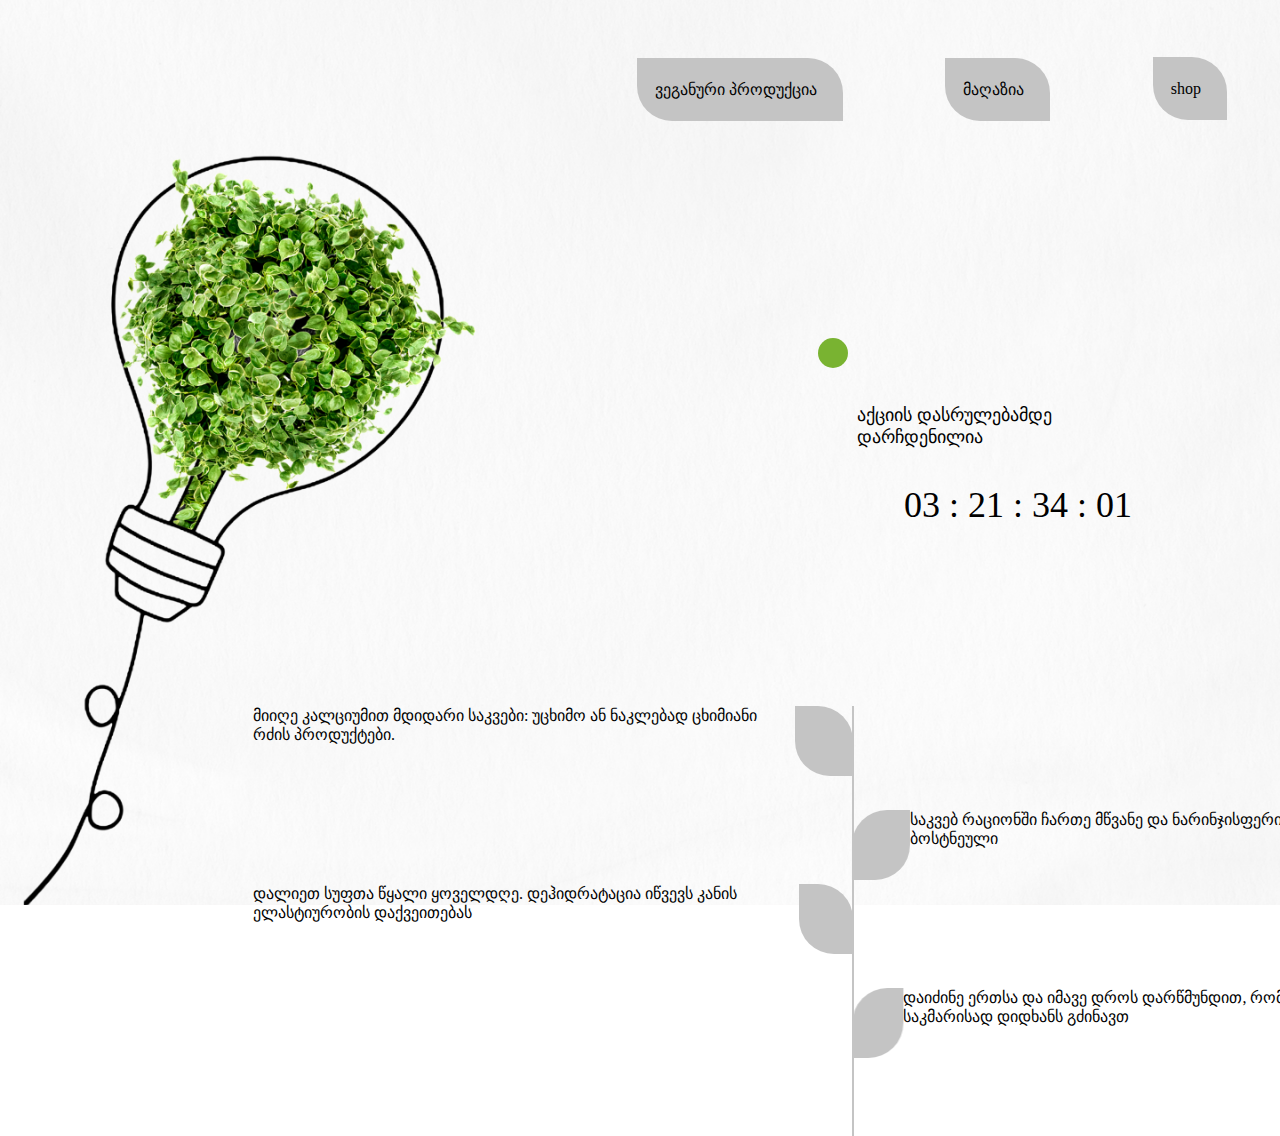
<file: index.html>
<!DOCTYPE html>
<html lang="en">
<head>
    <meta charset="UTF-8">
    <meta http-equiv="X-UA-Compatible" content="IE=edge">
    <meta name="viewport" content="width=device-width, 
    initial-scale=1.0">
    <link rel="stylesheet" href="style/style.css">
    <title>Document</title>
</head>
<body>
    <header>
        <nav>
            <div class="nav">
                <div></div>
                <div></div>
                <div></div>
            </div>
            <ul>
                <li class="a"><a href="index.html">ვეგანური პროდუქცია</a></li>
                <li class="b"><a href="shoping.html">მაღაზია</a></li>
                <li class="c"><a href="shop.html">shop</a></li>
            </ul>
            
        </nav>
    </header>
    <main>
        <div class="timebox">
            <div class="ball"> </div>
            <p class="text">აქციის დასრულებამდე დარჩდენილია</p>
            <p class="time">03 : 21 : 34 : 01</p>
        </div>
        <div class="conteiner">

          <div class="box">

            
            <div class="box-4">
                <div class="leaf-4"></div>
                <p>მიიღე კალციუმით მდიდარი საკვები: 
                    უცხიმო ან ნაკლებად ცხიმიანი რძის პროდუქტები.</p>
            </div>

            <div class="box-4">
                <div class="leaf-4"></div>
                <p>საკვებ რაციონში ჩართე მწვანე და ნარინჯისფერი
                    ხილი და ბოსტნეული</p>
            </div>
            
            <div class="box-4">
                <div class="leaf-4"></div>
                <p>დალიეთ  სუფთა წყალი ყოველდღე. 
                    დეჰიდრატაცია იწვევს კანის ელასტიურობის დაქვეითებას.</p>
            </div>
            
            <div class="box-4">
                <div class="leaf-4"></div>
                <p>დაიძინე ერთსა და იმავე დროს დარწმუნდით, რომ საკმარისად დიდხანს გძინავთ.</p>
            </div>

            <div class="box-1">
                <p>მიიღე კალციუმით მდიდარი საკვები: 
                    უცხიმო ან ნაკლებად ცხიმიანი რძის პროდუქტები.</p>
                <div class="leaf-1"></div>
            </div>

            <div class="box-3">
                <p>დაიძინე ერთსა და იმავე დროს დარწმუნდით, რომ საკმარისად დიდხანს გძინავთ</p>
                <div class="leaf-3"></div>
            </div>
            
            <div class="box-2">
                <div class="leaf-2"></div>
                <p>საკვებ რაციონში ჩართე მწვანე და ნარინჯისფერი
                    ხილი და ბოსტნეული</p>
            </div>
            <div class="box-1">
                <p>დალიეთ  სუფთა წყალი ყოველდღე. 
                    დეჰიდრატაცია იწვევს კანის ელასტიურობის დაქვეითებას</p>
                <div class="leaf-1"></div>
            </div>

            <div class="box-3">
                <p>დაიძინე ერთსა და იმავე დროს დარწმუნდით, რომ საკმარისად დიდხანს გძინავთ</p>
                <div class="leaf-3"></div>
            </div>
        
            <div class="box-2">
                <div class="leaf-2"></div>
                <p>დაიძინე ერთსა და იმავე დროს დარწმუნდით, რომ საკმარისად დიდხანს გძინავთ</p>
            </div>

          </div>
          <div class="line"></div>
        </div>
    </main>
    <footer></footer>
    
</body>
</html>
</file>
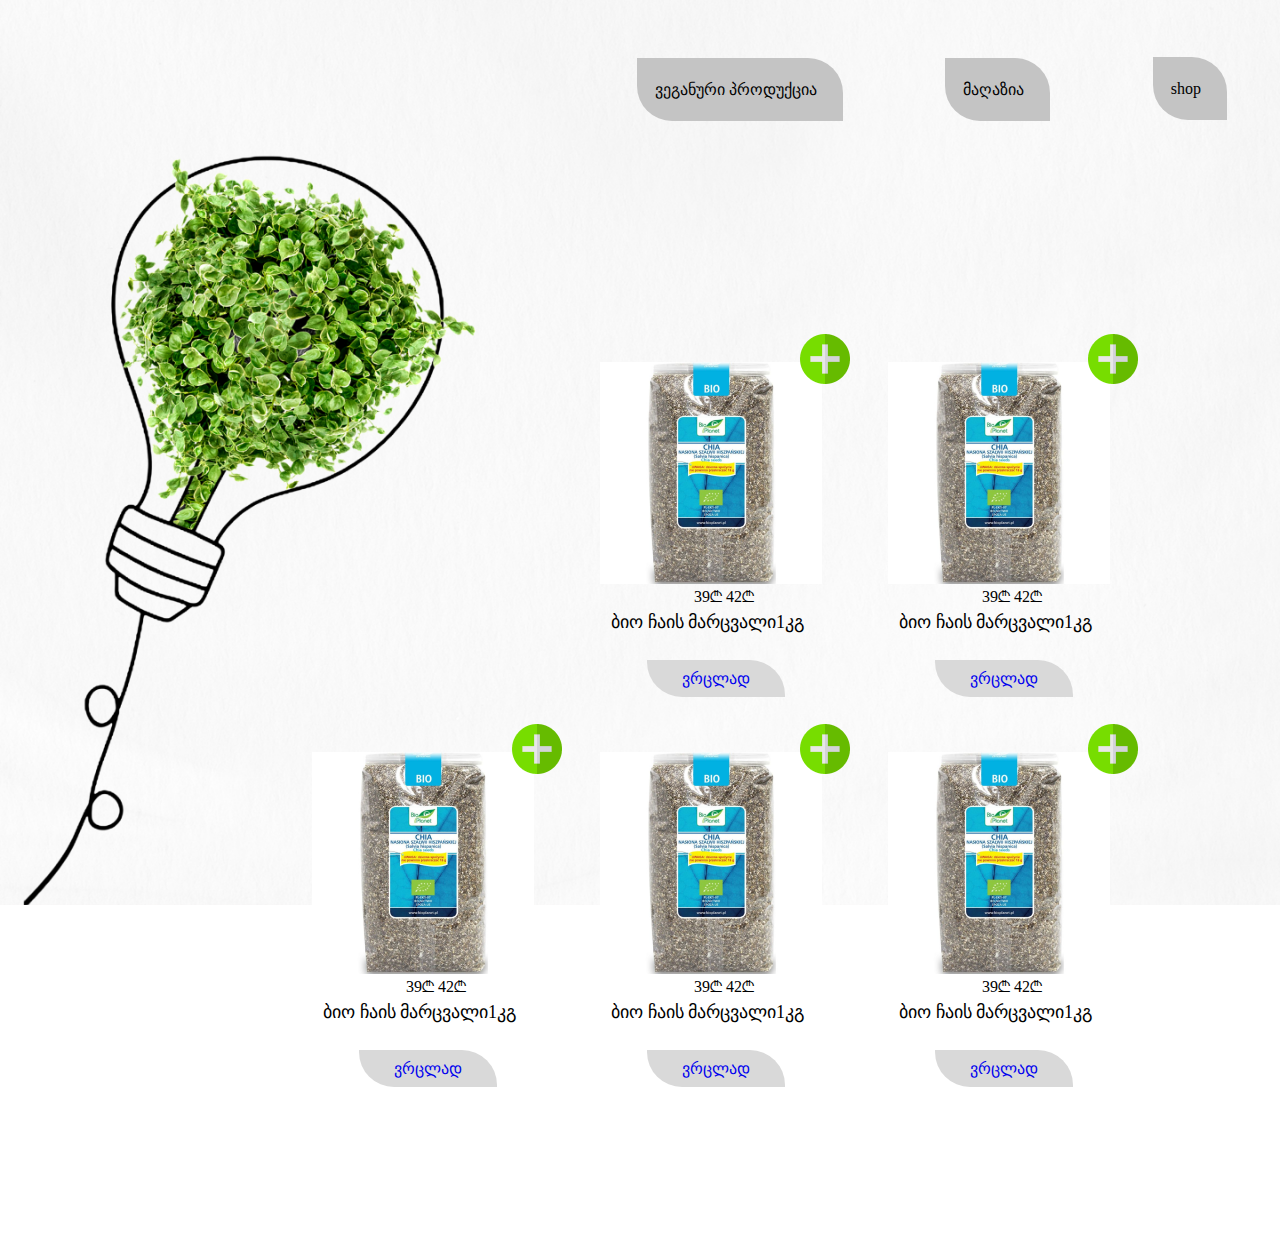
<file: organicfood.html>
<!DOCTYPE html>
<html lang="en">
<head>
    <meta charset="UTF-8">
    <meta http-equiv="X-UA-Compatible" content="IE=edge">
    <meta name="viewport" content="width=device-width, 
    initial-scale=1.0">
    <link rel="stylesheet" href="style/style.css">
    <title>Document</title>
</head>
<body>
    <header>
        <nav>
             <div class="nav">
                <div></div>
                <div></div>
                <div></div>
            </div> 
            <ul class="organic">
               <li><a href="#">ბიო საკვები</a></li>
               <li><a href="#">დეტოქსი</a></li>
               <li><a href="#">სუპერფუდი</a></li>
               <li><a href="#">ვიტამინები</a></li>
               <li><a href="#">დიაბეტური კეტოდიეტა</a></li>
               <li><a href="#">სახლის ჰიგიენა / სარეცხისითხეები</a></li>
            </ul>
            <ul class="index">
                <li class="a"><a href="index.html">ვეგანური პროდუქცია</a></li>
                <li class="b"><a href="shoping.html">მაღაზია</a></li>
                <li class="c"><a href="shop.html">shop</a></li>
            </ul>
            
        </nav>
    </header>
    <main>
        <div class="textbox-1">
            <p><a href="#">ბიოსაკვები</a></p>
            <p><a href="#">დეტოქსი</a></p>
            <p><a href="#">სუპერფუდი</a></p>
            <p><a href="#">ვიტამინები</a></p>
            <p><a href="#">დიაბეტურიკეტოდიეტა</a></p>
            <p><a href="#">სახლისჰიგიენასარეცხისითხეები</a></p>            
         </div>
         <div class="stick-1"></div>
       <article class="top">
          <section class="conteiner">
            <section class="hided">
                <div></div>
              </section>
              <section>
                 <div></div>
                 <p class="mani">39₾ <del>42₾</del> </p>
                 <p class="text">ბიო ჩაის მარცვალი1კგ</p>
                 <a href="#">ვრცლად</a>
              </section>
              <section>
                <div></div>
                <p class="mani">39₾ <del>42₾</del> </p>
                <p class="text">ბიო ჩაის მარცვალი1კგ</p>
                <a href="#">ვრცლად</a>
             </section>
             <section>
                <div></div>
                <p class="mani">39₾ <del>42₾</del> </p>
                <p class="text">ბიო ჩაის მარცვალი1კგ</p>
                <a href="#">ვრცლად</a>
             </section>
             <section>
                <div></div>
                <p class="mani">39₾ <del>42₾</del> </p>
                <p class="text">ბიო ჩაის მარცვალი1კგ</p>
                <a href="#">ვრცლად</a>
             </section>
             <section>
                <div></div>
                <p class="mani">39₾ <del>42₾</del> </p>
                <p class="text">ბიო ჩაის მარცვალი1კგ</p>
                <a href="#">ვრცლად</a>
             </section>
          </section>
             <div class="stick">
               <div class="greenstick"></div>
             </div>
             <div class="textbox">
                <p><a href="#">ბიოსაკვები</a></p>
                <p><a href="#">დეტოქსი</a></p>
                <p><a href="#">სუპერფუდი</a></p>
                <p><a href="#">ვიტამინები</a></p>
                <p><a href="#">დიაბეტურიკეტოდიეტა</a></p>
                <p><a href="#">სახლისჰიგიენასარეცხისითხეები</a></p>            
             </div>
       </article>

          

    </main>
    <footer></footer>
    
</body>
</html>
</file>
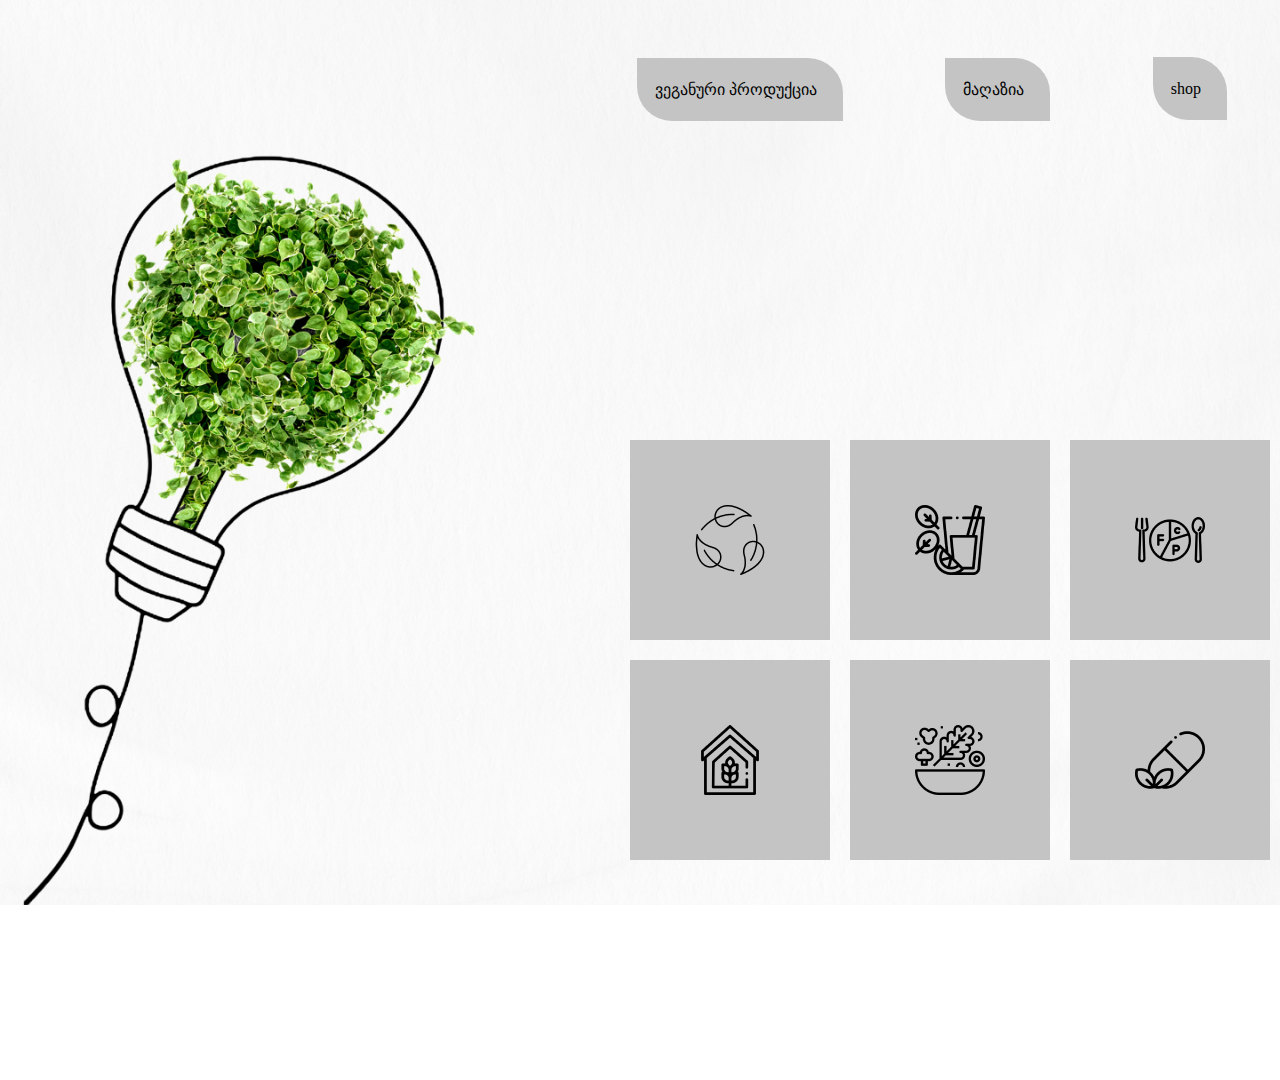
<file: shop.html>
<!DOCTYPE html>
<html lang="en">
<head>
    <meta charset="UTF-8">
    <meta http-equiv="X-UA-Compatible" content="IE=edge">
    <meta name="viewport" content="width=device-width, 
    initial-scale=1.0">
    <link rel="stylesheet" href="style/style.css">
    <title>Document</title>
</head>
<body>
    <header>
        <nav>
            <div class="nav">
                <div></div>
                <div></div>
                <div></div>
            </div>
            <ul>
                <li class="a"><a href="index.html">ვეგანური პროდუქცია</a></li>
                <li class="b"><a href="shoping.html">მაღაზია</a></li>
                <li class="c"><a href="shop.html">shop</a></li>
            </ul>
            
        </nav>
    </header>
    <main>
        <div class="produqtbox">
            <div class="produqt-1">
                <a href="organicfood.html"><p class="bio">ბიო საკვები</p></a>
            </div>
            <div class="produqt-2">
                <a href="#"><p class="bio">დეტოქსი</p></a>
            </div>
            <div class="produqt-3">
                <a href="#"><p class="bio">დიაბეტური კეტო დიეტა</p></a>
            </div>
            <div class="produqt-4">
                <a href="#"><p class="bio">სახლის ჰიგიენასარეცხი სითხეები</p></a>
            </div>
            <div class="produqt-5">
                <a href="#"><p class="bio">სუპერფუდი</p></a>
            </div>
            <div class="produqt-6">
                <a href="#"><p class="bio">ვიტამინები</p></a>
            </div>
        </div>
    </main>
    <footer></footer>
    
</body>
</html>
</file>
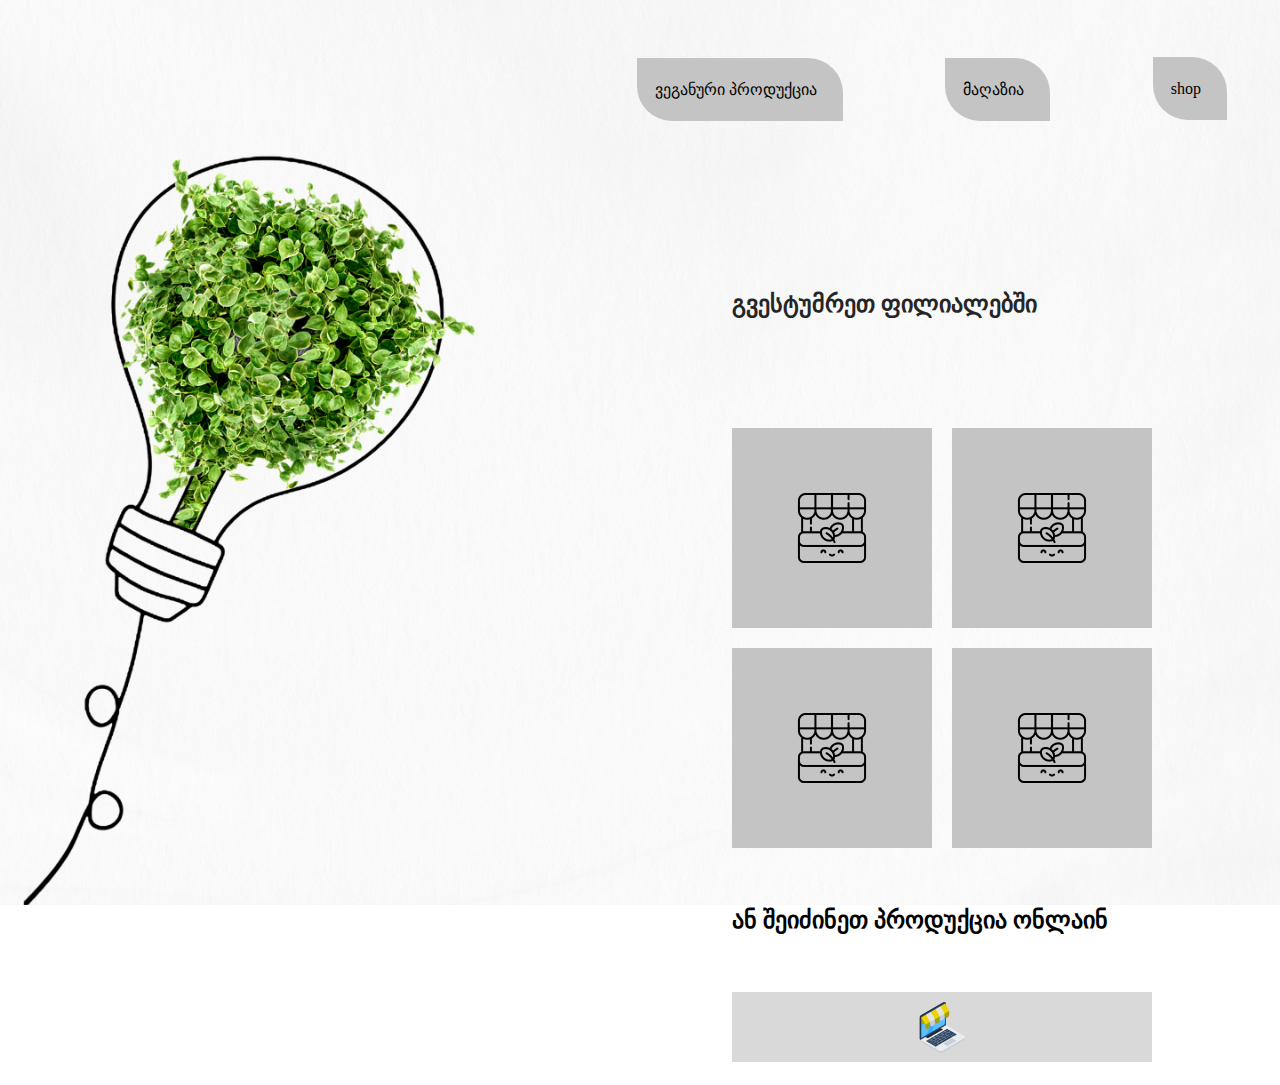
<file: shoping.html>
<!DOCTYPE html>
<html lang="en">
<head>
    <meta charset="UTF-8">
    <meta http-equiv="X-UA-Compatible" content="IE=edge">
    <meta name="viewport" content="width=device-width, 
    initial-scale=1.0">
    <link rel="stylesheet" href="style/style.css">
    <title>Document</title>
</head>
<body>
    <header>
        <nav>
            <div class="nav">
                <div></div>
                <div></div>
                <div></div>
            </div>
            <ul>
                <li class="a"><a href="index.html">ვეგანური პროდუქცია</a></li>
                <li class="b"><a href="shoping.html">მაღაზია</a></li>
                <li class="c"><a href="shop.html">shop</a></li>
            </ul>
        </nav>
    </header>
    <main>
        <h2>გვესტუმრეთ ფილიალებში</h2>
        <div class="shopbox">
            <div class="shop">
                    <p> ი. აბაშიძის 56 </p>
                    <div class="local"></div>            
            </div>
            <div class="shop">
                    <p> ი. აბაშიძის 56 </p>
                    <div class="local"></div>
           </div>
           <div class="shop">
                    <p> ი. აბაშიძის 56 </p>
                    <div class="local"></div>
           </div>
            <div class="shop">
                   <p> ი. აბაშიძის 56 </p>
                   <div class="local"></div> 
           </div>
        </div>
        <h3>ან შეიძინეთ პროდუქცია ონლაინ</h3>
        <div class="laptop">
            <a href="#"></a>
        </div>
    </main>
    <footer></footer>
    
</body>
</html>
</file>
<file: style/style.css>
*{
    margin: 0;
    padding: 0;
    text-decoration: none;
    list-style-type: none;
    box-sizing: border-box;
}
 body {
    
     background-image:url(../img/background\ img.png) ; 
    background-repeat: no-repeat; 
     background-size: 100%; 
    background-position: center;
    background-attachment: fixed;
    background-size: cover;
} 
nav {
    width: 100%;
    height: 200px;
    padding-top: 30px;
}
.organic {
    display: none;
}
ul {
    width: 590px;
   margin: 50px 637px;
    display: flex; 
   justify-content: space-between;
}

.a a {
    background-color: #c4c4c4;
    color: black;
    border-radius: 0px 35px 0px 35px;
    padding-left:18px ;
    padding-top: 23px;
    padding-right:26px ;
    padding-bottom: 23px;
}
.a a:hover{
    background-color: #79b331;
    color: aliceblue;
    border-radius: 0px 35px 0px 35px;
    padding-left:18px ;
    padding-top: 23px;
    padding-right:26px ;
    padding-bottom: 23px;
}
.b a {
    background-color: #c4c4c4;
    color: black;
    border-radius: 0px 35px 0px 35px;
    padding-left:18px ;
    padding-top: 23px;
    padding-right:26px ;
    padding-bottom: 23px
}
.b a:hover {
    background-color:#79b331;
   color: aliceblue;
    border-radius: 0px 35px 0px 35px;
    padding-left:18px ;
    padding-top: 23px;
    padding-right:26px ;
    padding-bottom: 23px
}
.c a {
    background-color: #c4c4c4;
    color: black;
    border-radius: 0px 35px 0px 35px;
    padding-left:18px ;
    padding-top: 23px;
    padding-right:26px ;
    padding-bottom: 23px
}
.c a:hover {
    background-color: #79b331;
    color: aliceblue;
    border-radius: 0px 35px 0px 35px;
    padding-left:18px ;
    padding-top: 23px;
    padding-right:26px ;
    padding-bottom: 23px
}
.timebox {
    width: 400px;
    height: 230px;
    margin:138px 818px ; 
}
.ball {
    background-color: #79b331;
    width: 30px;
    height: 30px;
    border-radius: 50%;
    position: relative;
    animation: movingball 3s infinite  ; 
}
@keyframes movingball {
    0%{top: 0px; left: 0px; }
    25%{top: 0px; left: 370px;}
    50%{top: 200px; left: 370px;}
    75%{top: 200px; left: 0px;}
    100%{top: 0px; left: 0px; }
}
.text {
    margin:36px 39px ;
    font-size: 18px;
}
.time{
    margin: 26px 86px;
    font-size: 36px;
}
.conteiner{
    display: flex;
}
.leaf-1 {
    background-color: #c4c4c4;
    width:70px ;
    height: 70px;
    border-radius: 0px 35px 0px 35px;
}
.leaf-2 {
    background-color: #c4c4c4;
    width:70px ;
    height: 70px;
    border-radius: 0px 35px 0px 35px;
    transform:rotateY(180deg);
}
.box-4 {
    display: none;
}
.box-1 {
    width: 600px;
    height: 74px;
    margin-left: 253px;
    cursor: pointer;
    display: flex;
}
.box-1 p:hover{
    color: #79b331;
}
.box-1:hover .leaf-1{
    background-color:#79b331;
    width:70px ;
    height: 70px;
    border-radius: 0px 35px 0px 35px;
}
.box-2 {
    width: 500px;
    height: 74px;
    margin-left: 852px; 
    margin-top: 30px;
    cursor: pointer;
    display: flex; 
}
.box-2 p:hover{
    color: #79b331;
}
.box-2:hover .leaf-2{
    background-color:#79b331;
    width:70px ;
    height: 70px;
    border-radius: 0px 35px 0px 35px;
}
.line{
    background-color: #c4c4c4;
    height: 430px;
    width: 2px;
    margin-left: -500px;
}
.box-3{
    display: none;
}
/* ...................soping................... */
main h2 {
    width: 340px;
    color: #252525;
    margin: 90px 732px ;
}
.shopbox{
    width: 420px;
    margin:48px 732px ;
    justify-content: space-between;
    flex-wrap: wrap;
    display: flex;
}
.shop {
    background-color: #c4c4c4;
    width: 200px;
    height: 200px;
    margin-top: 20px; 
    background-image: url(../img/kalata.png);
    background-repeat: no-repeat; 
    background-position: center;
}
.shop p {
     color: #c4c4c4;
    font-size: 12px; 
   margin-top: 144px;
   margin-left: 64px;
}
.local{
    width: 18px;
    height: 18px;
   background-image: url(../img/local.png);
   background-repeat: no-repeat;
   margin: 10px auto ;
   visibility: hidden;
}
.shop:hover {
    background-color:#79b331;
    width: 200px;
    height: 200px;
    margin-top: 20px; 
    background-image: url(../img/shop\ tetri.png);
    background-repeat: no-repeat; 
    background-position-y:40px ;
    cursor: pointer;
}
.shop:hover .local {
    width: 18px;
    height: 18px;
   background-image: url(../img/local.png);
   background-repeat: no-repeat;
   margin: 10px auto ;
   visibility:visible;
}
h3 {
    font-size: 24px;
    width: 420px;
    margin: 58px 732px;
}
.laptop {
    background-color: #d9d9d9; 
    width: 420px;
    height: 70px;
    background-image: url(../img/laptop\ 1.png);
    background-repeat: no-repeat;
    background-position: center;
    margin: 23px 732px;
}
.laptop:hover {
    background-color:#79b331; 
    width: 420px;
    height: 70px;
    background-image: url(../img/laptop\ 1.png);
    background-repeat: no-repeat;
    background-position: center;
    cursor: pointer;
    margin: 23px 732px;
}
.laptop a {
    display: block;
    width: 420px;
    height: 70px;
}

 /*.......................... shop.......................... */

 
.produqtbox {
    width: 640px;
    justify-content: space-between;
    flex-wrap: wrap; 
    display: flex;
    margin: 220px 630px;
}
.produqtbox div {
    background-color: #c4c4c4;
    width: 200px;
    height: 200px;
    margin-top: 20px;
}
.produqt-1 {
background-image: url(../img/biodegradable\ black.png);
background-repeat: no-repeat;
background-position: center;
}
.bio{
    color: #c4c4c4;
    margin: 134px 50px;
    font-size: 17px;
}
.produqt-1:hover{
 background-color: #79b331;
 background-image: url(../img/biodegradable\ \(1\)\ 1.png);
background-repeat: no-repeat;
background-position-y: 40px;
}
.produqtbox div:hover .bio{
    color: #fffdfd;
}
.produqt-2 {
    background-image: url(../img/detox\ 1\ bleck.png);
    background-repeat: no-repeat;
    background-position: center;
 }
.produqt-2:hover {
        background-color: #79b331;
        background-image: url(../img/detox\ \(1\)\ 1.png);
       background-repeat: no-repeat;
       background-position-y: 40px; 
}
.produqt-3 {
    background-image: url(../img/keto\ 1\ bleck.png);
    background-repeat: no-repeat;
    background-position: center;
 }
.produqt-3:hover {
        background-color: #79b331;
        background-image: url(../img/keto\ \(1\)\ 1.png);
       background-repeat: no-repeat;
       background-position-y: 40px; 
}
.produqt-4 {
    background-image: url(../img/cereal\ 1bleck.png);
    background-repeat: no-repeat;
    background-position: center;
 }
.produqt-4:hover {
        background-color: #79b331;
        background-image: url(../img/cereal\ \(1\)\ 1.png);
       background-repeat: no-repeat;
       background-position-y: 40px; 
}
.produqt-5 {
    background-image: url(../img/salad\ 1black.png);
    background-repeat: no-repeat;
    background-position: center;
 }
.produqt-5:hover {
        background-color: #79b331;
        background-image: url(../img/salad\ \(1\)\ 1.png);
       background-repeat: no-repeat;
       background-position-y: 40px; 
}
.produqt-6{
    background-image: url(../img/black.png);
    background-repeat: no-repeat;
    background-position: center;
 }
.produqt-6:hover {
        background-color: #79b331;
        background-image: url(../img/vitamin\ \(1\)\ 1.png);
       background-repeat: no-repeat;
       background-position-y: 40px; 
}
/*............. originicfood............... */
.top {
    width: 1300px;
    margin:134px 284px ;
    display: flex;
    justify-content: space-between;
    flex-wrap: wrap;
}
.conteiner {
    width: 854px;
    display: flex;
    justify-content: space-between;
    flex-wrap: wrap;

}
.hided {
    visibility: hidden;
}
.top  .conteiner section {
    width: 278px;
    height: 380px;
    background-image: url(../img/produqt.png);
    background-repeat: no-repeat;
    background-position-x: 28px; 
    background-position-y: 28px;
    position: relative;
    margin-bottom: 10px;
}
.top .conteiner section div{
    background-image: url(../img/add\ 5.png);
    background-repeat: no-repeat;
    width: 50px;
    height: 50px;
    position:absolute;
    right: 0;
}
.top .conteiner section .mani{
    width:70px ;
    margin:254px 122px;
    margin-bottom: 15px;
}  
.top .conteiner  section p {
    width: 200px;
    margin-top: -10px;
}

.top .conteiner section a {
    background-color: #d9d9d9;
    padding:10px 35px 10px 35px ;
    border-radius: 0px 35px 0px 35px;
    margin-left:75px;
}
.top .conteiner section a:hover {
    background-color: #79b331;
    padding:10px 35px 10px 35px ;
    border-radius: 0px 35px 0px 35px;
    margin-left:75px;
}
.top .conteiner section:hover {
    background-color: #d9d9d9;
    width: 278px;
    height: 380px;
    background-image: url(../img/produqt.png);
    background-repeat: no-repeat;
    background-position-x: 28px; 
    background-position-y: 28px;
    position: relative;
    margin-bottom: 10px;
}
.stick {
    background-color: #d9d9d9;
    width: 10px;
    height: 764px;
}
.greenstick {
    background-color: #79b331;
    width: 10px;
    height: 468px;
    margin-top: 124px;
}
.textbox {
    width: 100px;
    margin-left:26px ;
}
.textbox p {
    margin-top: 50px;
}
.textbox p a {
    color: black;
}
.textbox p a:hover{
    background-color: #79b331;
    padding: 10px 18px 10px 18px;
    border-radius: 0px 35px 0px 35px;
}
.textbox-1 {
    display:none;
}
.stick-1 {
    display: none;
}








@media only screen and (max-width: 1024px) {
    .organic {
        display: none;
    }

    ul {
        width: 590px;
       margin: 50px 250px;
       display: flex;  
       justify-content: space-between;
    }
    .timebox {
        width: 400px;
        height: 230px;
        margin:100px 470px ; 
    }
    .box-2 {
        display: none;
    }
    .box-3 {
        width: 600px;
        height: 74px;
        margin-left: 254px;
        cursor: pointer;
        display: flex;
    }
    .leaf-3 {
        background-color: #c4c4c4;
        width:70px ;
        height: 70px;
        border-radius: 0px 35px 0px 35px;
    }
    .line{
        background-color: #c4c4c4;
        height: 400px;
        width: 2px;
         margin-left: -2px;  
    }   
    main h2 {
        margin: 90px 450px ;
    }
    .shopbox {
        margin:48px 450px ;
    }
    h3 {
        margin: 58px 350px;
    }
    .laptop {
        background-color: #d9d9d9; 
        width: 865px;
        margin: 23px 108px;
    }
    .laptop:hover {
        background-color:#79b331; 
        width: 765px;
        margin: 23px 50px;
    }
    .produqtbox {
        width: 420px;
        justify-content: space-between;
        flex-wrap: wrap; 
        display: flex;
        margin: 220px 430px;
    }
    /*............. originicfood............... */
    .top {
        width: 854px;
        margin:134px 18% ;
        display: flex;
        justify-content: space-between;
        flex-wrap: wrap;
    }
    .stick {
        display: none;
    }
    .textbox {
        display: none;
    }
    .textbox-1 {
        width: 633px;
        margin: 32px  28%;
        display: flex;
        /* justify-content: space-around; */
        flex-wrap: wrap;
    }
    .textbox-1 p {
        margin-left: 48px;
        margin-top: 20px;
    }
    .textbox-1 p a {
        color: black;
    }
    .textbox-1 p a:hover {
        background-color: #79b331;
        border-radius: 0px 35px 0px 35px;
        padding: 10px 18px 10px 18px;
    }
    .stick-1 {
        display: block;
        background-color:#d9d9d9;
        width: 572px;
        height: 4px;
        margin:33px 342px ;
    }

}

@media only screen and (max-width: 414px) {
    .nav {
        width: 41px;
         margin-left: 100px; 
    }
    .nav div {
        background-color: #c4c4c4;
        width:41px ;
        height: 2px;
        margin-top: 10px ;
        margin-left: 600px;
        display: block;
    }

    nav {
        width: 900px;
        height: 106px;
        padding-top: 30px;
        overflow: hidden;
    }
    nav:hover {
        width: 900px;
        height: 328px;
        padding-top: 30px;
        overflow: visible;
    }
    ul { 
       width: 590px;
       margin: 20px auto; 
       justify-content: space-between;
       flex-wrap: wrap;
       
    }
    ul li {
        margin-top: 50px;
    }
   .a a {
    background-color:#ffffff ;
    border-bottom: 1px solid black;
    color: black;
    padding-left: 150px;
    padding-right: 150px;
    padding-top: 23px;
    padding-bottom: 23px;
    border-radius: 0 0 0 0;
   }
   .a a:hover {
    background-color:#79b331;
    color: #c4c4c4;
    padding-left: 150px;
    padding-right: 150px;
    padding-top: 23px;
    padding-bottom: 23px;
    border-radius: 0 35px 0 35px;
   }
   .b a {
    background-color:#ffffff ;
    border-bottom: 1px solid black;
    color: black;
    padding-left: 200px;
    padding-right: 200px;
    padding-top: 23px;
    padding-bottom: 23px;
    border-radius: 0 0 0 0;
   }
   .b a:hover {
    background-color:#79b331;
    color: #c4c4c4;
    padding-left: 200px;
    padding-right: 200px;
    padding-top: 23px;
    padding-bottom: 23px;
    border-radius: 0 35px 0 35px;
   }
   .c a {
    background-color:#ffffff ;
    border-bottom: 1px solid black;
    color: black;
    padding-left: 200px;
    padding-right: 230px;
    padding-top: 23px;
    padding-bottom: 23px;
    border-radius: 0 0 0 0;
   }
  
   .c a:hover {
    background-color: #79b331;
    color: #c4c4c4;
    padding-left: 200px;
    padding-right: 230px;
    padding-top: 23px;
    padding-bottom: 23px;
    border-radius: 0 35px 0 35px;
   }
   .timebox {
    width: 400px;
    height: 230px;
    margin:138px 300px ; 
}
.box-1{
    display: none;
}
.box-3{
    display: none;
}
.box-4 {
    width: 600px;
    height: 74px;
    margin-left: 200px;
    cursor: pointer;
    display:block;
    
}
.leaf-4 {
    background-color: #c4c4c4;
    width:70px ;
    height: 70px;
    border-radius: 0px 35px 0px 35px;
    margin-top: 60px;
    margin-left: 250px;
}
.box-4 p {
    margin-top: 24px;
}
.box-4 p:hover{
    color: #79b331;
}
.box-4:hover .leaf-4{
    background-color:#79b331;
    width:70px ;
    height: 70px;
    border-radius: 0px 35px 0px 35px;
}
main h2 {
    margin: 90px 250px;
}
.shopbox {
    width: 230px;
    margin:48px 250px ;
}
.shop {
    width: 230px;
    height: 230px;
} 
.shop:hover {
    width: 230px;
    height: 230px;
}
h3 {
    margin: 58px 200px;
}
.laptop {
    background-color: #d9d9d9; 
    width: 358px;
    margin: 23px 200px;
}
.laptop:hover {
    background-color:#79b331; 
    width: 358px;
    margin: 23px 200px;
}
.produqtbox {
    width: 200px;
    justify-content: space-between;
    flex-wrap: wrap; 
    display: flex;
    margin: 220px 430px;
}
/*............. originicfood............... */
.top {
    width: 278px;
    margin:134px 284px ;
    display: flex;
    justify-content: space-between;
    flex-wrap: wrap;
}
.textbox-1 {
    display: none;
}
.stick-1 {
    display: none;
}

}
@media only screen and (max-width:415px ){
.index {
    display: none;
}
.organic {
    display: block;
    margin-left: 74px;
    text-align: center;
}
.organic a {
    color: black;
    padding-bottom: 5px;
    border-bottom: 2px solid black;
}
.organic a:hover {
    background-color: #79b331;
    color: #c4c4c4;
    padding: 10px 18px 10px 18px;
    border-radius: 0px 35px 0px 35px;

}
}
</file>
